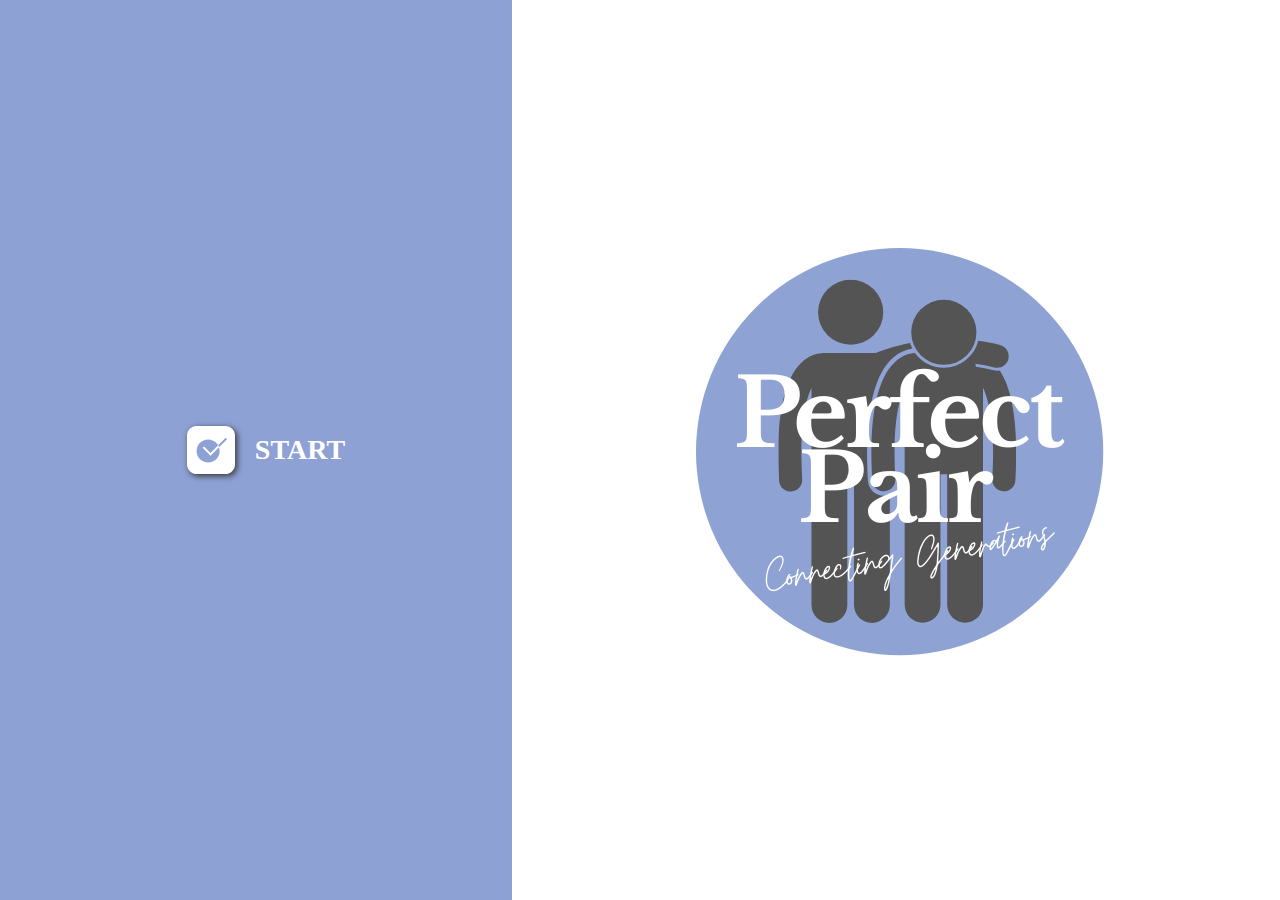
<file: index.html>
﻿<!DOCTYPE html>
<html lang="en-US" dir="ltr">
<head>
	<title>Module 5</title>
	<meta http-equiv="X-UA-Compatible" content="IE=Edge,chrome=1" />
	<meta http-equiv="Content-Type" content="text/html; charset=utf-8"/>
	<meta name="generator" content="ActivePresenter 9.1.1"/>
	<meta name="author" content="Rachel19" />
	<meta name="copyright" content=" " />
	<meta name="description" content=""/>
	<meta name="viewport" content="initial-scale=1.0">
	<meta name="apple-mobile-web-app-capable" content="yes">

	<style>
		body {
			background-color: #ffffff;
			color: #4d4d4d;
			font-family: "Verdana";
			margin: 0px;
			padding: 0px;
			display: flex;
			flex-direction: row;
			min-height: 100vh;
		}
		.ap-mode-buttons-container {
			background-color: #8ea1d4;
			min-height: 100%;
			flex: 2;
			display: flex;
			justify-content: center;
			align-items: center;
		}
		.ap-mode-buttons {
			background-color: #8ea1d4;
			display: flex;
			flex-direction: column;
			align-items: flex-start;
			max-width: 100%;
		}
		.ap-mode-button {
			background-color: transparent;
			color: #ffffff;
			border: none;
			margin: 10px;
			text-transform: uppercase;
			display: flex;
			flex-direction: row;
			align-items: center;
		}
		.ap-project-information-container {
			min-height: 100%;
			flex: 3;
			display: flex;
			justify-content: center;
			align-items: center;
		}
		.ap-project-information {
			font-size: 14px;
		}

		.ap-mode-button svg {
			width: 48px;
			height: 48px;
			margin: 10px 20px 10px 20px;
			display: inline-block;
			filter: drop-shadow(2px 2px 3px #333333);
		}

		.ap-mode-button {
		}

		.ap-mode-button:hover {
			background-color: rgba(255, 255, 255, 0.2);
		}

		.ap-mode-button span {
			margin: 10px 20px 10px 20px;
			font-size: 18px;
		}

		h1 {
			font-family: Verdana;
			font-size: 28px;
			font-weight: bold;
			margin: 25px 0px 25px 0px;
		}

		.ap-project-information td {
			padding: 5px 20px 5px 0px;
		}

		.ap-label-mode-test {
		}

		a:link {color:#4d4d4d; text-decoration:none;}
		a:visited {color:#4d4d4d; text-decoration:none}
		a:active {color:#4d4d4d; text-decoration:none}
		a:hover {color:#4d4d4d; text-decoration:none}
		
		@media (max-width: 1024px) and (orientation: portrait) {
			body {
				flex-direction: column;
			}
			.ap-mode-buttons-container {
				width: 100%;
				flex: 3;
			}
			.ap-project-information-container {
				width: 100%;
				flex: 2;
			}
		}
		
		@media (max-width: 640px) and (max-height: 640px) {
			.ap-mode-button svg {
				width: 32px;
				height: 32px;
			}
			.ap-mode-button span {
				margin: 5px 10px 5px 10px;
				font-size: 14px;
			}
			.ap-project-information {
				font-size: 12px;
			}
		}

	</style>

	<script type="text/javascript">
		var language = {"Tutorial":"Tutorial","Description":"Description","Author":"Author","Copyright":"Copyright","TestIntro":"Choose this mode to do a test","Homepage":"Home page","Practice":"Practice","Test":"Test","Demo":"Demonstration","DemoIntro":"Play presentation automatically","TutorialIntro":"Tutorial mode","PracticeIntro":"Choose this mode to practise more","OpenPrezError":"Could not open presentation.\nError: "};
		var PlayModes = {
			DEMO: 1,
			TUT: 2,
			PRAC: 4,
			TEST: 8
		};

		var opmodes = 8;
		function openPrez(url, mode) {
			var fullUrl = '' + url;
			try {
				var margin = 40;
				var top = margin,
					left = margin,
					width = screen.availWidth - 2 * margin,
					height = screen.availHeight - 4 * margin;
				var styles = 'top=' + top + ',left=' + left + ',width=' + width + ',height=' + height
					+ ',location=no,toolbar=no,directories=no,status=no,menubar=no,scrollbars=yes,resizable=yes';
				var owin = window.open(encodeURI(fullUrl), '_blank', styles);
				if (owin)
					owin.focus();
			}
			catch (e) {
				alert(language.OpenPrezError + e);
			}
			return false;
		};
		function setElementText(id, text) {
			document.getElementById(id).innerHTML = text;
		}
		function setElementTitle(id, text) {
			document.getElementById(id).setAttribute('title', text);
		}
		function hideElement(id) {
			document.getElementById(id).style.display = 'none';
		}
	</script>
</head>

<body>
	<div class="ap-mode-buttons-container">
		<div class="ap-mode-buttons">
			<button id="ap-mode-test" class="ap-mode-button" onclick="openPrez('test.html')">
				<svg version="1.1" id="Layer_1" xmlns="http://www.w3.org/2000/svg" xmlns:xlink="http://www.w3.org/1999/xlink" x="0px" y="0px" viewBox="0 0 50 50" style="enable-background:new 0 0 50 50;" xml:space="preserve">
					<style type="text/css">
						.st0{fill:#FFFFFF;}
						.st1{fill:#8ea1d4;}
					</style>
					<path class="st0" d="M40,50H10C4.48,50,0,45.52,0,40l0-30C0,4.48,4.48,0,10,0l30,0c5.52,0,10,4.48,10,10v30C50,45.52,45.52,50,40,50z"/>
					<path class="st1" d="M10,26L10,26c0-6.63,5.37-12,12-12h0c6.63,0,12,5.37,12,12v0c0,6.63-5.37,12-12,12h0C15.37,38,10,32.63,10,26z"/>
					<path class="st1" d="M41.71,13.71l-1.41-1.41l-7.83,7.83c0.35,0.62,0.64,1.27,0.87,1.95L41.71,13.71z"/>
					<path class="st0" d="M17.71,21.29l-1.41,1.41l8.21,8.21l8.83-8.83c-0.24-0.68-0.53-1.34-0.87-1.95l-7.96,7.96L17.71,21.29z"/>
				</svg>

				<h1 id="ap-label-mode-test">Start</h1>
			</button>
		</div>
	</div>

	<div class="ap-project-information-container">
		<div class="ap-project-information">
			<img src="Logo.png">
		</div>
	</div>

	<script>
		if (language) {
			setElementText("ap-label-mode-demo", language.Demo);
			setElementText("ap-label-mode-tutorial", language.Tutorial);
			setElementText("ap-label-mode-practice", language.Practice);
			setElementText("ap-label-mode-test", language.Test);

			setElementTitle("ap-mode-demo", language.DemoIntro);
			setElementTitle("ap-mode-tutorial", language.TutorialIntro);
			setElementTitle("ap-mode-practice", language.PracticeIntro);
			setElementTitle("ap-mode-test", language.TestIntro);

			setElementText("ap-label-description", language.Description);
			setElementText("ap-label-author", language.Author);
			setElementText("ap-label-copyright", language.Copyright);
			setElementText("ap-label-homepage", language.Homepage);
		}

		if (opmodes){
			if ((PlayModes.DEMO & opmodes) != PlayModes.DEMO)
				hideElement("ap-mode-demo");
			if ((PlayModes.TUT & opmodes) != PlayModes.TUT)
				hideElement("ap-mode-tutorial");
			if ((PlayModes.PRAC & opmodes) != PlayModes.PRAC)
				hideElement("ap-mode-practice");
			if ((PlayModes.TEST & opmodes) != PlayModes.TEST)
				hideElement("ap-mode-test");
		}
	</script>
</body>
</html>
</file>
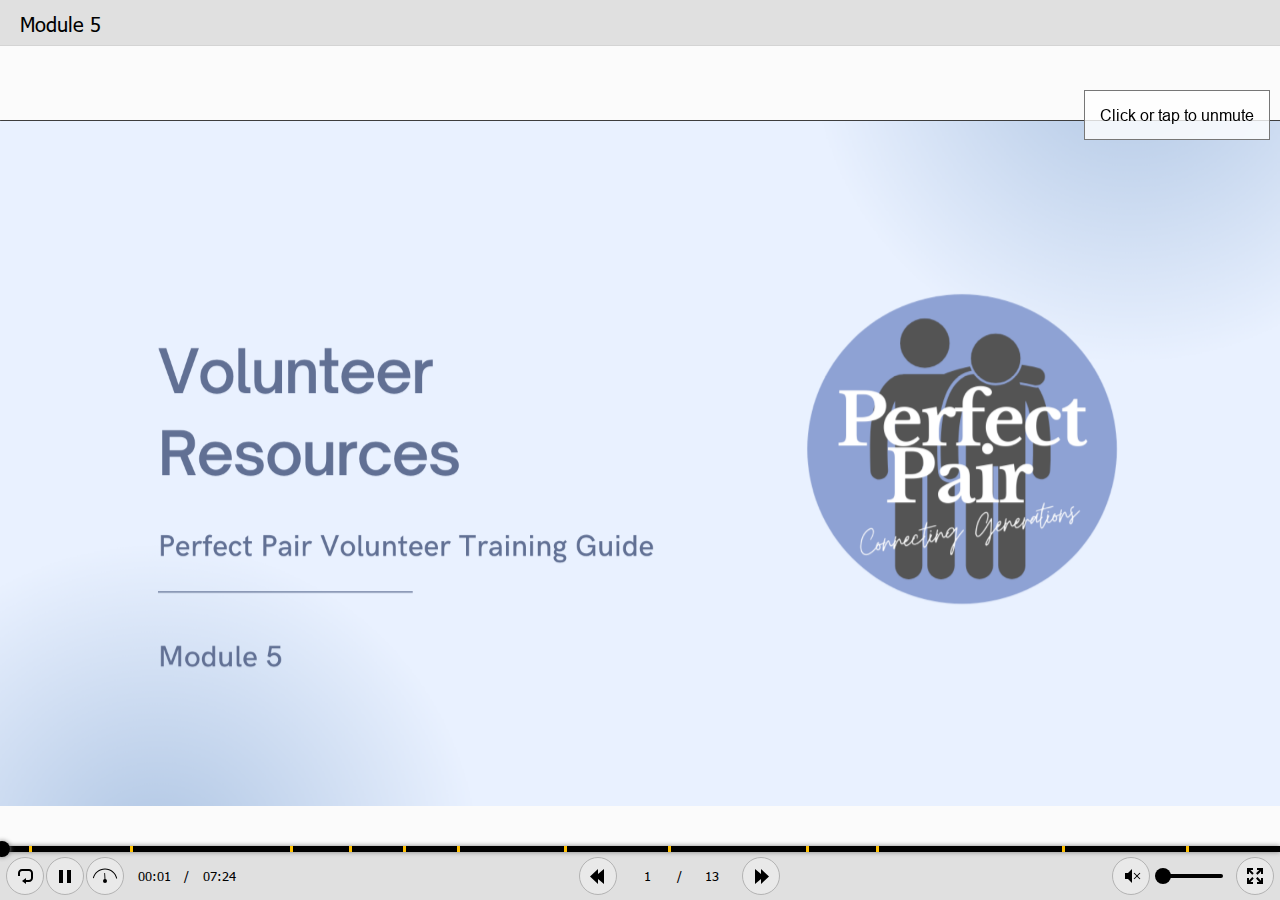
<file: test.html>
﻿<!DOCTYPE html>
<html lang="en-US" dir="ltr">
<head>
	<title>Module 5</title>
	<meta http-equiv="X-UA-Compatible" content="IE=Edge,chrome=1" />
	<meta http-equiv="Content-Type" content="text/html; charset=utf-8"/>
	<meta name="generator" content="ActivePresenter 9.1.1"/>
	<meta name="author" content="Rachel19" />
	<meta name="description" content=""/>
	<meta name="copyright" content=" " />
	<meta name="viewport" content="initial-scale=1.0">
	<meta name="apple-mobile-web-app-capable" content="yes">
	<style>
		html {
			height: 100%;
		}
		body {
			height: 100%;
			margin: 0;
			padding: 0;
		}
		.ap-prez-container {
			position: relative;
			height: 100%;
			overflow: hidden;
			outline: none;
		}
	</style>
	<link rel="stylesheet" type="text/css" href="player/rlplayer.css" />
	<script type="text/javascript" src="player/rlplayer.js"></script>
	<script type="text/javascript" src="player/rlplayer.lang.en-US.js"></script>
	
	
	
	
	

</head>
<body>
	<div id="lqMz5QfJ" class="ap-prez-container" lang="en-US" dir="ltr">
		<script type="text/javascript">
			AtomiAP.open("rlprez.js", "lqMz5QfJ", {
				playMode: "Test",
				preloader: {zIndex: 2,diameter: 60,density: 9,range: 1000,speed: 1,color:'#2090E6',shape:'oval'}
			});
		</script>
	</div>
</body>
</html>
</file>
